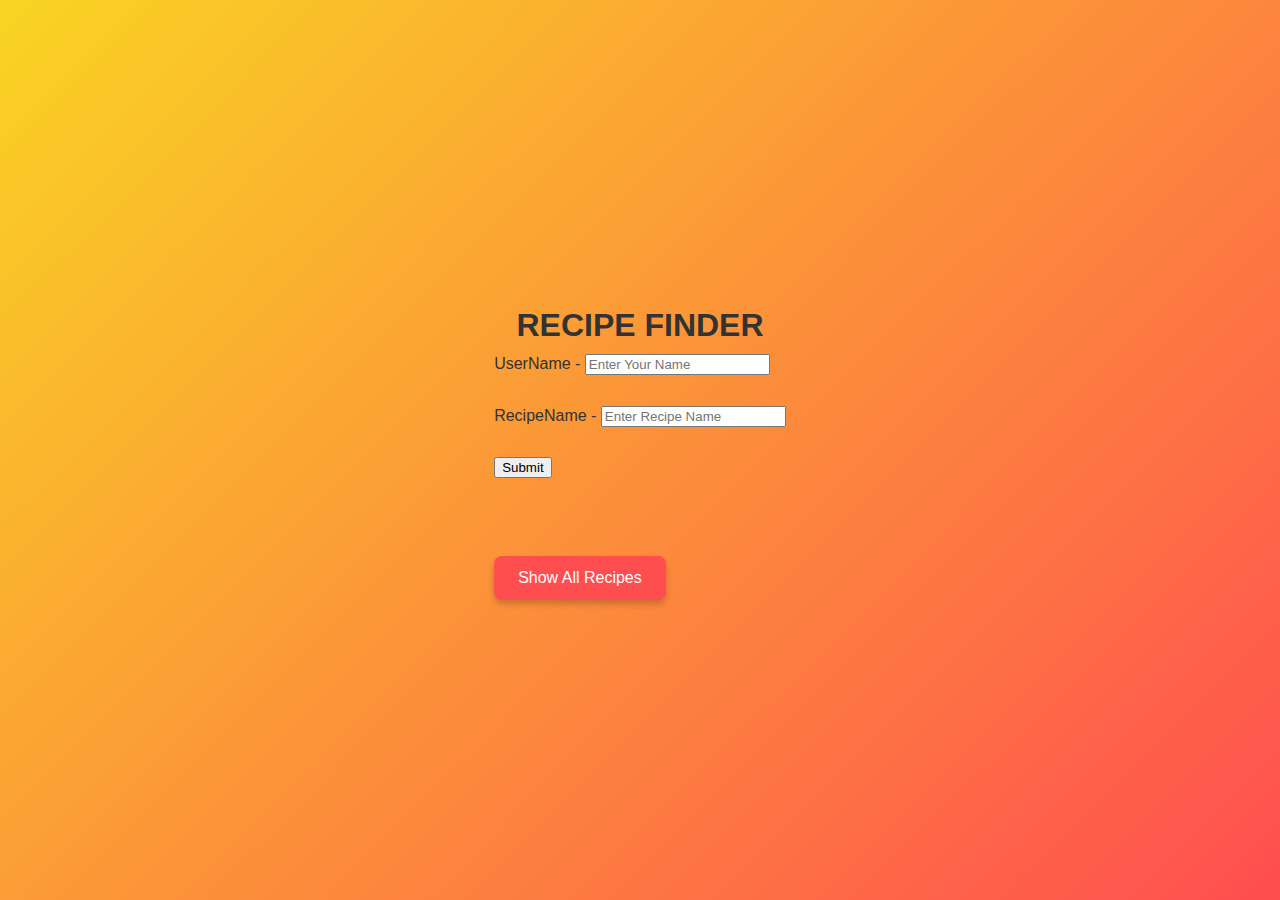
<file: index.html>
<!DOCTYPE html>
<html lang="en">
<head>
    <meta charset="UTF-8">
    <meta name="viewport" content="width=device-width, initial-scale=1.0">
    <title>RECIPE FINDER</title>
    <link rel="stylesheet" href="style.css">
</head>
<body>
    <h1>RECIPE FINDER</h1>
    <div id="container">
        <div id="Details">
            <form id="details-form">
                <label for="username">UserName - </label>
                <input type="text" id="username" required placeholder="Enter Your Name">
                <br><br>
                <label for="recipename">RecipeName - </label>
                <input type="text" id="recipename" required placeholder="Enter Recipe Name">
                <br><br> 
                <input type="submit" id="submit-btn">
            </form>
        </div>
        <br><br><br>
        <div id="display-area">
            <button id="display-details">Show All Recipes</button>
            <p id="RecipeName-display"></p>
        </div>
    </div>
    <script src="script.js"></script>   
</body>
</html>
</file>
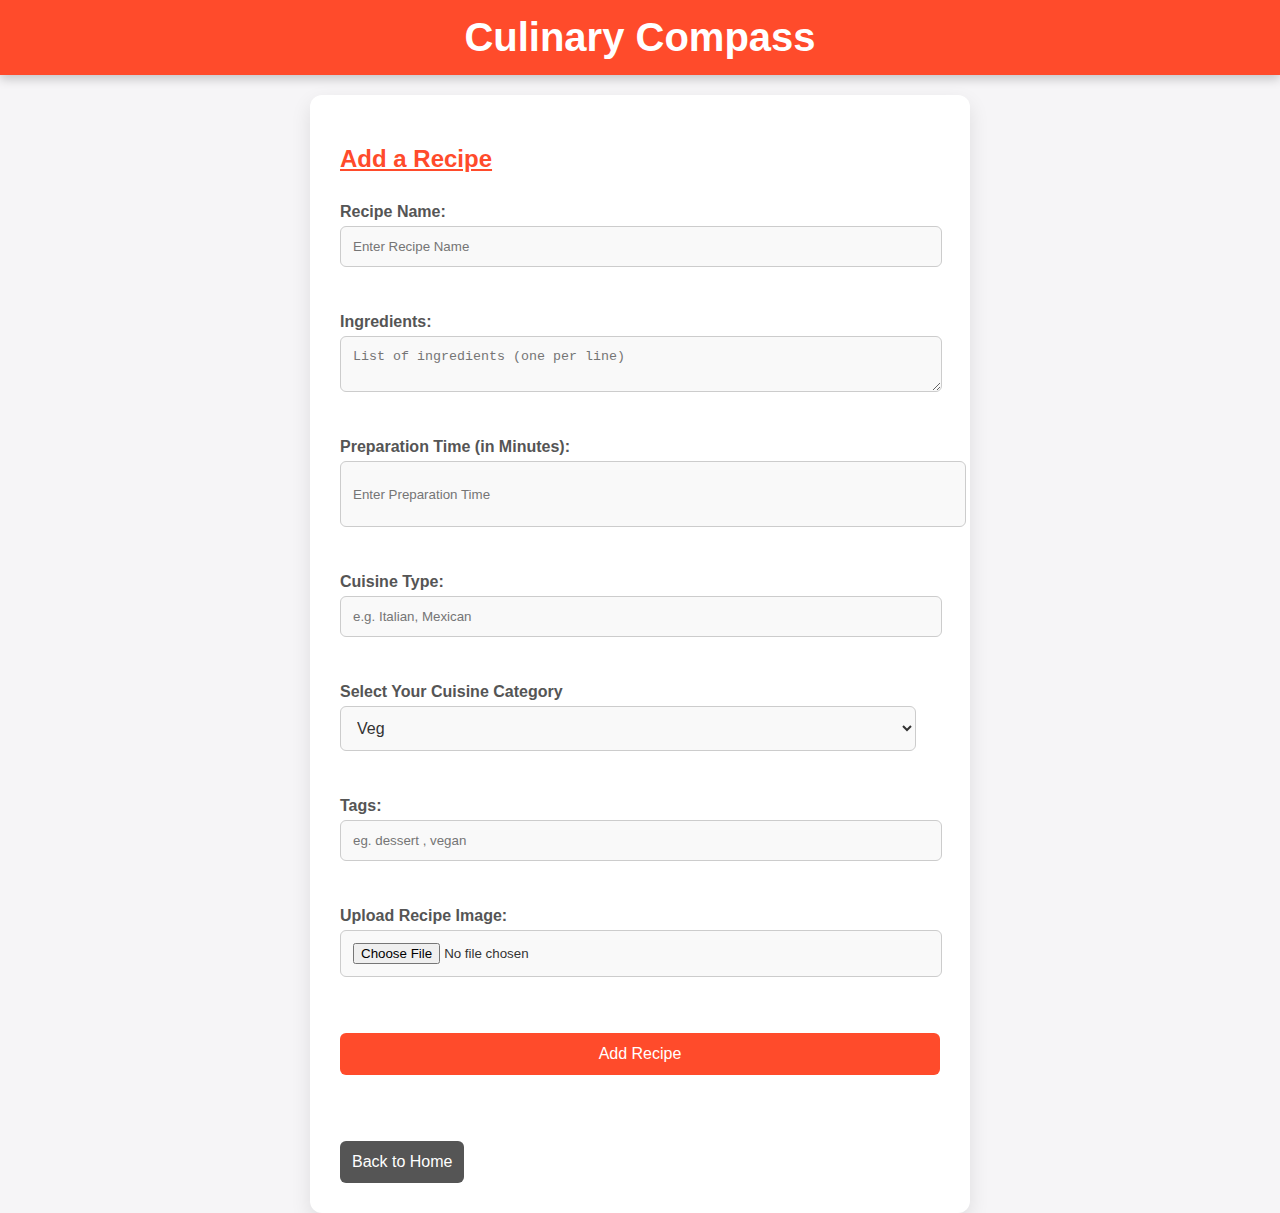
<file: AddRecipe.html>
<!DOCTYPE html>
<html lang="en">
<head>
    <meta charset="UTF-8">
    <meta name="viewport" content="width=device-width, initial-scale=1.0">
    <title>Culinary Compass - Add Recipe</title>
    <link rel="stylesheet" href="AddRecipe.css">
</head>
<body>
    <header>
        <h1>Culinary Compass</h1>
    </header>
    <main>
        <section id="container">
            <div class="add-recipe">
                <h2><u>Add a Recipe</u></h2>
                <form id="details-form">
                    <label for="recipename">Recipe Name:</label>
                    <input type="text" id="recipename" required placeholder="Enter Recipe Name">
                    <br><br>
                    <label for="ingredients">Ingredients:</label>
                    <textarea id="ingredients" required placeholder="List of ingredients (one per line)"></textarea>
                    <br><br>
                    <label for="preparation-time">Preparation Time (in Minutes):</label>
                    <input type="number" id="preparation-time" required placeholder="Enter Preparation Time">
                    <br><br>
                    <label for="cuisine-type">Cuisine Type:</label>
                    <input type="text" id="cuisine-type" required placeholder="e.g. Italian, Mexican">
                    <br><br>
                    <label for="food-category">Select Your Cuisine Category</label>
                    <select id="food-category">
                        <option value="">Veg</option>
                        <option value="">Non-Veg</option>
                    </select>
                    <br><br>
                    <label for="tags">Tags:</label>
                    <input type="text" id="tags" required placeholder="eg. dessert , vegan">
                    <br><br>
                    <label for="imageupload">Upload Recipe Image:</label>
                    <input type="file" id="imageupload" required>
                    <br><br>
                    
                    <input type="submit" id="submit-btn" value="Add Recipe">
                </form>
            </div>
        </section>
        <br><br>
        <button class="back-button" onclick="location.href='admin.html'">Back to Home</button>
    </main>
    <script src="AddRecipe.js"></script>
</body>
</html>
</file>
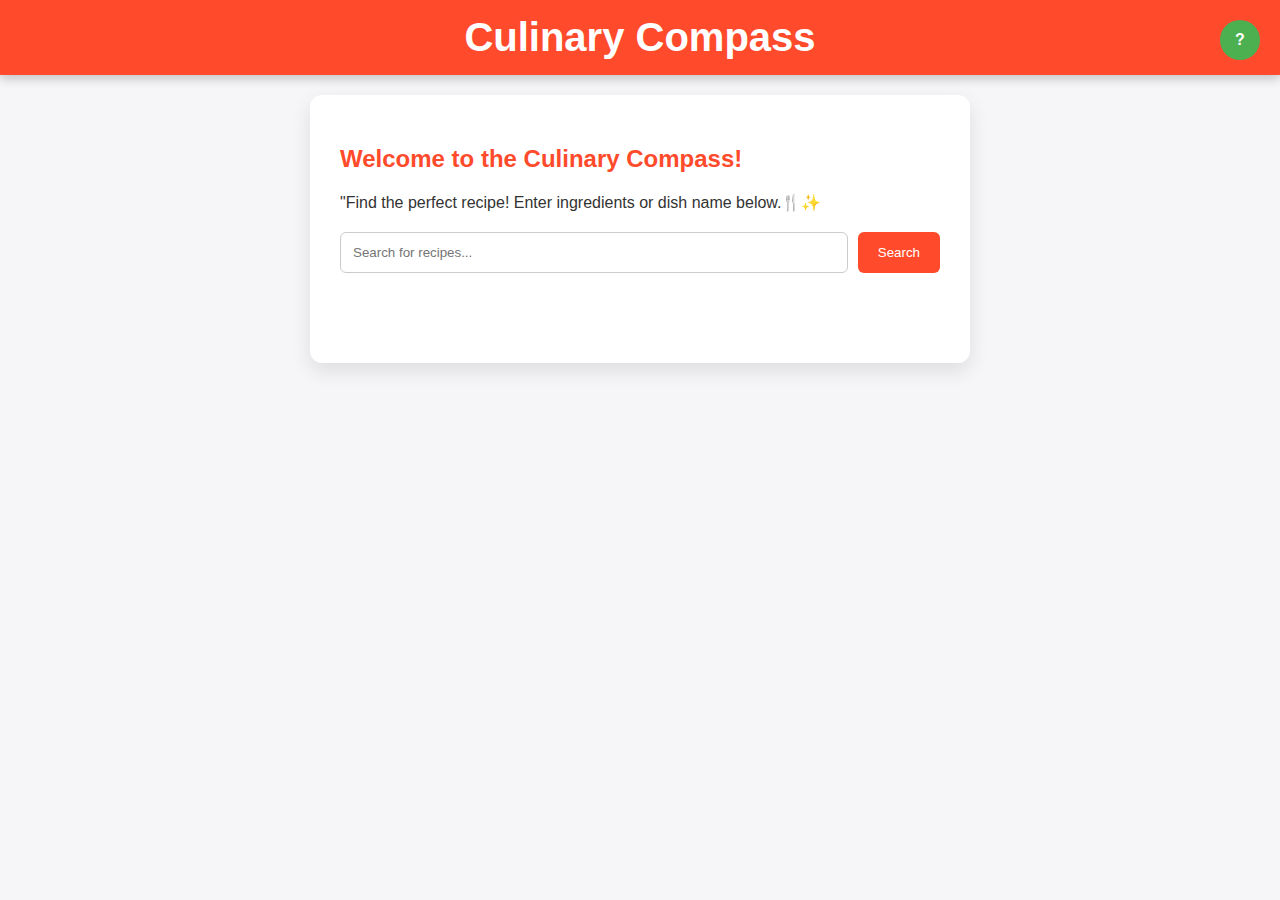
<file: admin.html>
<!DOCTYPE html>
<html lang="en">
<head>
    <meta charset="UTF-8">
    <meta name="viewport" content="width=device-width, initial-scale=1.0">
    <title>Profile and Recipes</title>
    <link rel="stylesheet" href="admin.css">
</head>
<body>
    <header>
        <h1>Culinary Compass</h1>
        <div class="menu">
            <div class="avatar" id="user-avatar" onclick="toggleMenu()">AB</div>
            <div class="dropdown">
                <div id="user-name" class="dropdown-header"></div>
                <a href="javascript:void(0)" onclick="editProfile()">Edit Profile</a>
                <a href="javascript:void(0)" onclick="logout()">Logout</a>
            </div>
        </div>
    </header>
    <main>
        <div class="buttons">
            <button id="add-recipe-button" style="display: none;"  onclick="window.location.href='AddRecipe.html'">Add Recipe</button>
        </div>
        <div id="recipe-cards" class="recipe-cards">
        </div>
    </main>
    <div id="editProfileModal" class="modal" style="display: none;">
        <div class="profile-modal-content">
            <span class="close" onclick="closeEditProfileModal()"></span>
            <h2>Edit Profile</h2>
            <form onsubmit="saveProfile();">
                <label for="editName">Name:</label>
                <input type="text" id="editName" placeholder="Enter new name">

                <label for="editEmail">Email:</label>
                <input type="email" id="editEmail" placeholder="Enter new email">

                <div id="profile-info"></div>

                <button type="submit">Save Changes</button>
                <button type="button" onclick="closeEditProfileModal()">Cancel</button>
            </form>
        </div>
    </div>
<div id="editRecipeModal" class="modal" style="display: none;">
    <div class="recipe-modal-content">
        <span class="close" onclick="closeEditRecipeModal()">&times;</span>
        <h2>Edit Recipe</h2>
        <form id="edit-details-form" onsubmit="saveEditedRecipe(event);">
            <label for="recipename">Recipe Name:</label>
            <input type="text" id="recipename" required placeholder="Enter Recipe Name">
            
            <label for="ingredients">Ingredients:</label>
            <textarea id="ingredients" required placeholder="List of ingredients (one per line)"></textarea>
            
            <label for="preparation-time">Preparation Time (in Minutes):</label>
            <input type="number" id="preparation-time" required placeholder="Enter Preparation Time">
            
            <label for="cuisine-type">Cuisine Type:</label>
            <input type="text" id="cuisine-type" required placeholder="e.g. Italian, Mexican">
            
            <label for="tags">Tags:</label>
            <input type="text" id="tags" required placeholder="eg. dessert , vegan">
            
            <input type="submit" value="Save Changes">
        </form>
    </div>
</div>
    <script src="admin.js"></script>
</body>
</html>
</file>
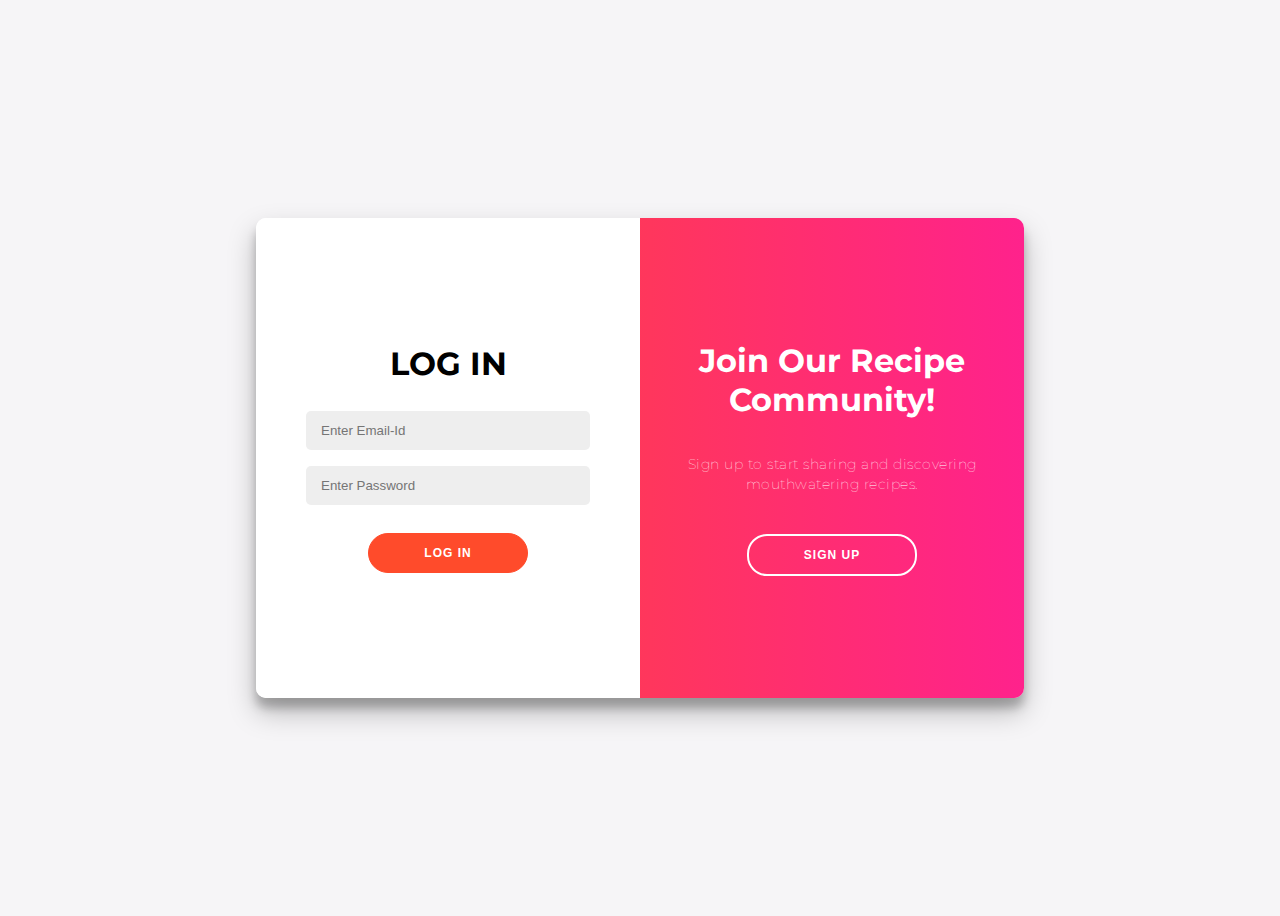
<file: home.html>
<!DOCTYPE html>
<html lang="en">
<head>
    <meta charset="UTF-8">
    <meta name="viewport" content="width=device-width, initial-scale=1.0">
    <title>Profile and Recipes</title>
    <link rel="stylesheet" href="home.css">
</head>
<body>
    <header>
        <h1>Recipe Finder</h1>
        <div class="menu">
            <div class="avatar" id="user-avatar" onclick="toggleMenu()">AB</div>
            <div class="dropdown">
                <div id="user-name" class="dropdown-header"></div>
                <a href="javascript:void(0)" onclick="editProfile()">Edit Profile</a>
                <a href="javascript:void(0)" onclick="logout()">Logout</a>
            </div>
        </div>
    </header>
    <main>
        <div class="buttons">
            <button id="add-recipe-button" style="display: none;"  onclick="window.location.href='AddRecipe.html'">Add Recipe</button>
            <button id="search-recipe-button" onclick="window.location.href='SearchRecipe.html'">Search Recipes</button>
        </div>
        <div id="recipe-cards" class="recipe-cards">
        </div>
    </main>
    <div id="editProfileModal" class="modal" style="display: none;">
        <div class="modal-content">
            <span class="close" onclick="closeEditProfileModal()"></span>
            <h2>Edit Profile</h2>
            <form onsubmit="saveProfile();">
                <label for="editName">Name:</label>
                <input type="text" id="editName" placeholder="Enter new name">

                <label for="editEmail">Email:</label>
                <input type="email" id="editEmail" placeholder="Enter new email">

                <div id="profile-info"></div>

                <button type="submit">Save Changes</button>
                <button type="button" onclick="closeEditProfileModal()">Cancel</button>
            </form>
        </div>
    </div>
    <script src="home.js"></script>
</body>
</html>
</file>
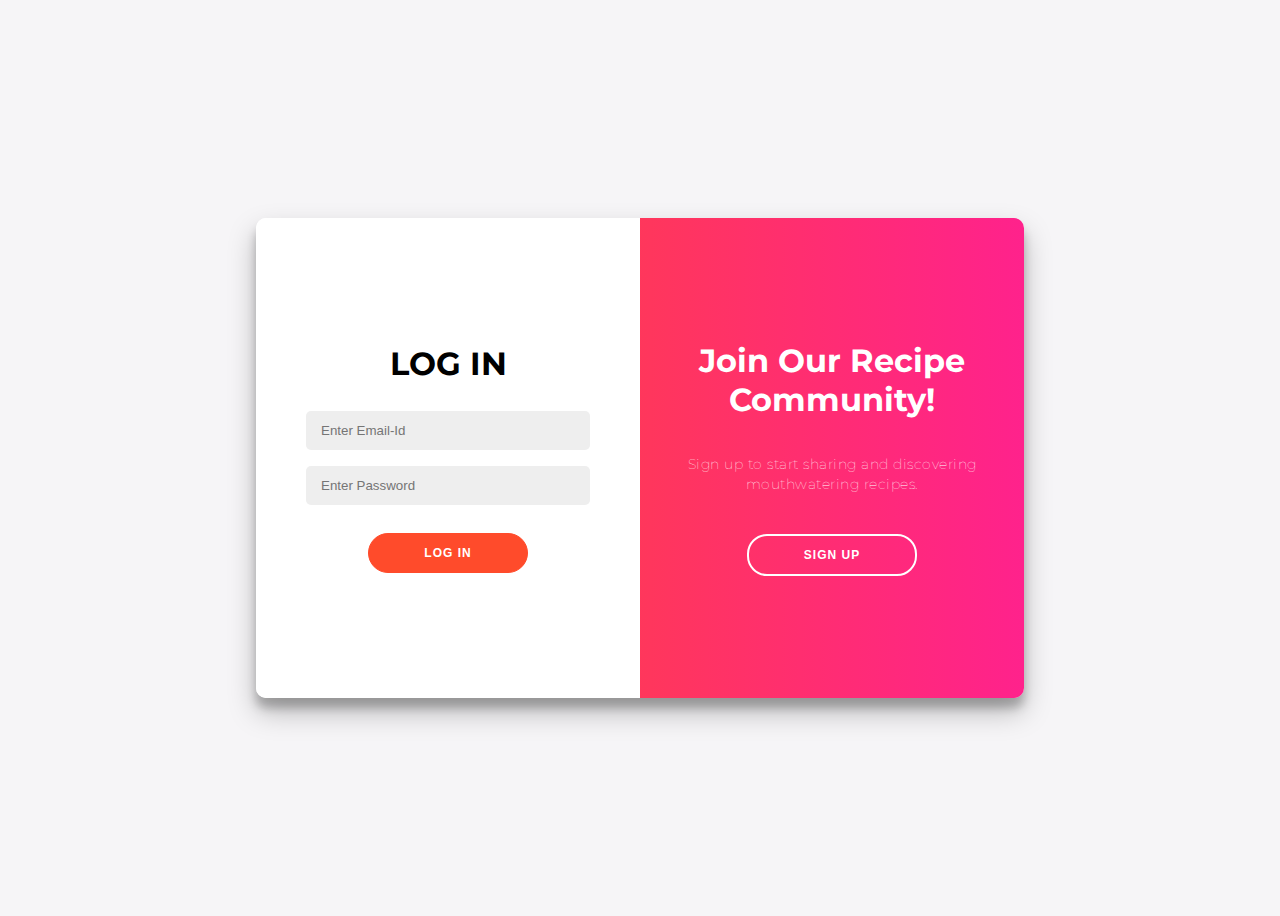
<file: LoginSignUp.html>
<!DOCTYPE html>
<html lang="en">
<head>
    <meta charset="UTF-8">
    <meta name="viewport" content="width=device-width, initial-scale=1.0">
    <title>CULINARY COMPASS</title>
    <link rel="stylesheet" href="login.css">
</head>
<body>
    <div class="container" id="main">
        <div class="sign-up">
            <form>
                <h1>Create Account</h1>
                <input type="text" name="UserName" placeholder="Enter UserName" required>
                <input type="email" name="Email" placeholder="Enter Email-Id" required>
                <input type="password" name="Pass" placeholder="Enter Password" required>
                <div class="checkbox-container">
                    <label for="admin"><input type="checkbox" name="admin" id="admin">Are you an admin?</label>
                </div>
                <button>Sign Up</button>
                <div id="signup-container" style="display: none;"></div>
            </form>
        </div>
        <div class="log-in">
            <form>
                <h1>LOG IN</h1>
                <input type="email" name="Email" placeholder="Enter Email-Id" required>
                <input type="password" name="Pass" placeholder="Enter Password" required>
                <button>Log In</button>
                <div id="login-container" style="display: none;"></div>
            </form>
        </div>
        <div class="overlay-container">
            <div class="overlay">
                <div class="overlay-left">
                    <h1>Welcome Back, Foodie!</h1>
                    <p>Login to discover and share delicious recipes.</p>
                    <button id="logIn" type="button">Log In</button>
                </div>
                <div class="overlay-right">
                    <h1>Join Our Recipe Community!</h1>
                    <p>Sign up to start sharing and discovering mouthwatering recipes.</p>
                    <button id="signUp" type="button">Sign Up</button>
                </div>
            </div>
        </div>
    </div>
    <script src="login.js"></script>
</body>
</html>
</file>
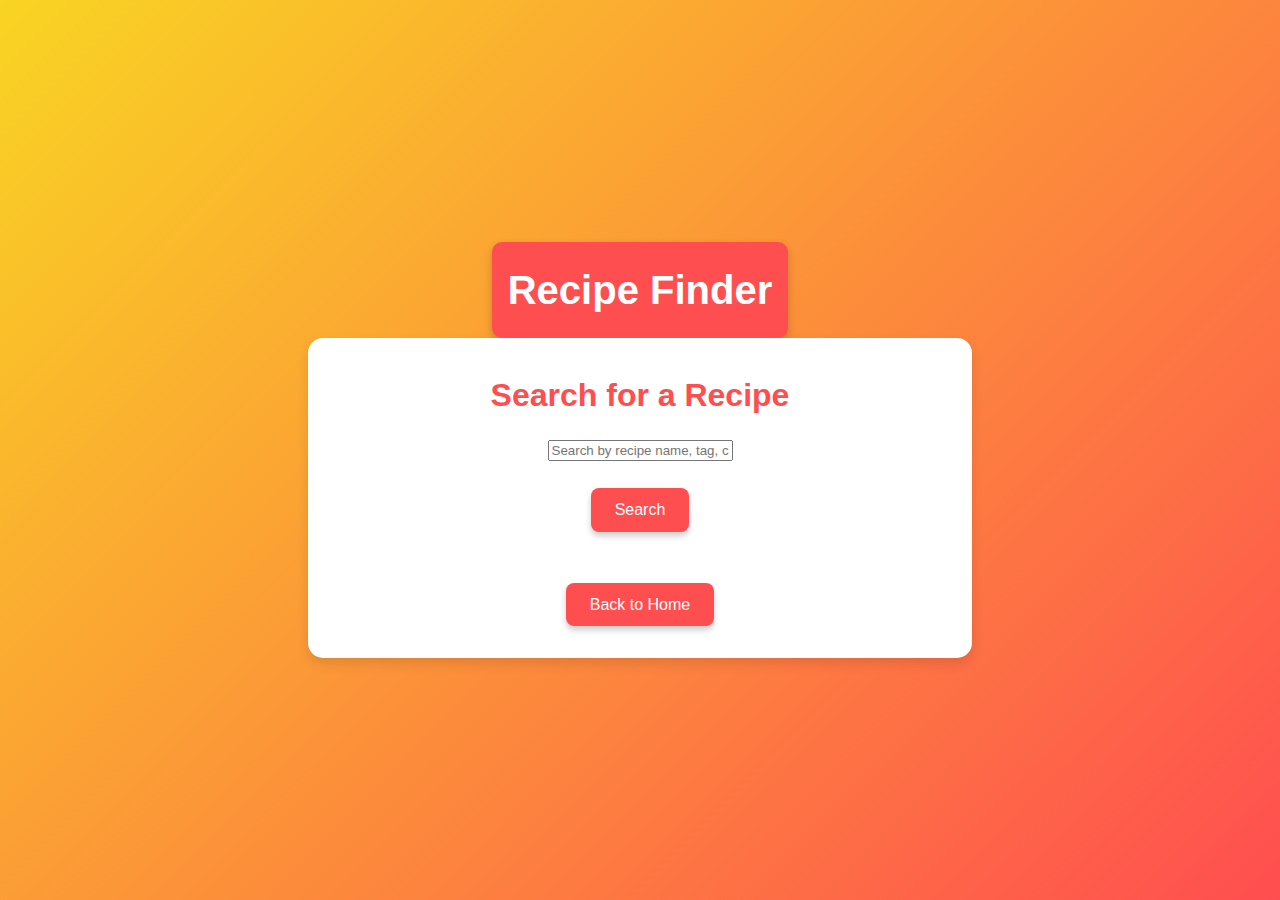
<file: SearchRecipe.html>
<!DOCTYPE html>
<html lang="en">
<head>
    <meta charset="UTF-8">
    <meta name="viewport" content="width=device-width, initial-scale=1.0">
    <title>Recipe Finder - Search Recipe</title>
    <link rel="stylesheet" href="style.css">
</head>
<body>
    <header>
        <h1>Recipe Finder</h1>
    </header>
    <main>
        <section id="container">
            <div class="search-recipe">
                <h2>Search for a Recipe</h2>
                <form id="search-form">
                    <input type="text" id="search-input" placeholder="Search by recipe name, tag, cuisine-type, ingredients">
                    <br><br>
                    <button id="search-btn">Search</button>
                </form>
                <div id="search-results"></div>
            </div>
        </section>
        <br><br>
        <button class="back-button" onclick="location.href='index.html'">Back to Home</button>
    </main>
    <script src="SearchRecipe.js"></script>
</body>
</html>
</file>
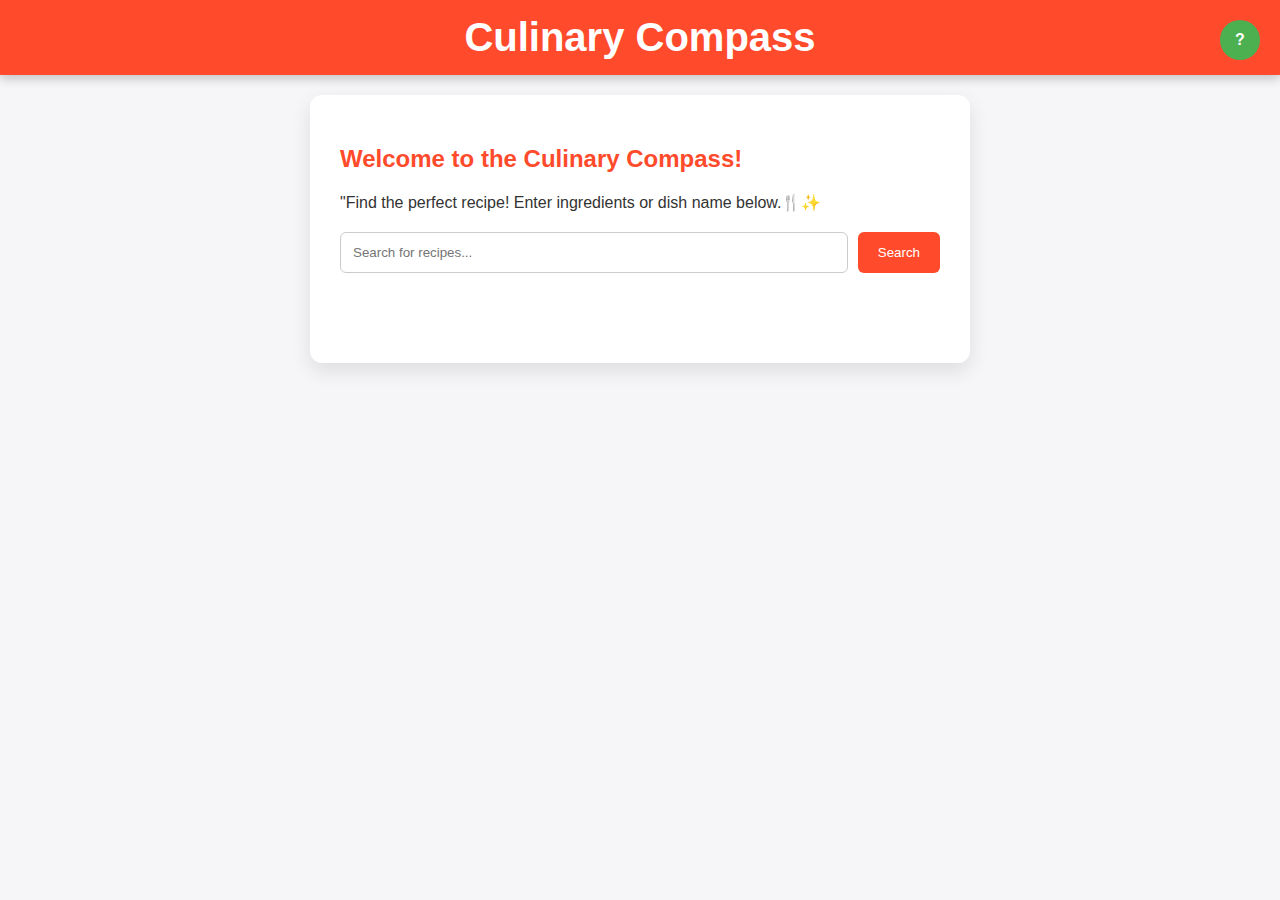
<file: user.html>
<!DOCTYPE html>
<html lang="en">
<head>
    <meta charset="UTF-8">
    <meta name="viewport" content="width=device-width, initial-scale=1.0">
    <title>Culinary Compass - User Dashboard</title>
    <link rel="stylesheet" href="user.css">
</head>
<body>
    <header>
        <h1>Culinary Compass</h1>
        <div class="menu">
            <div class="avatar" id="user-avatar" onclick="toggleMenu()">AB</div> 
            <div class="dropdown" id="user-dropdown" style="display: none;">
                <div id="user-name" class="dropdown-header"></div>
                <a href="javascript:void(0)" onclick="editProfile()">Edit Profile</a>
                <a href="javascript:void(0)" onclick="logout()">Logout</a>
            </div>
        </div>
    </header>
    <main>
        <section class="search-section">
            <h2>Welcome to the Culinary Compass!</h2>
            <p>"Find the perfect recipe! Enter ingredients or dish name below.🍴✨</p>
            
            <div class="search-container">
                <input type="text" id="searchInput" placeholder="Search for recipes..." />
                <button id="searchButton" onclick="performSearch()">Search</button>
            </div>
            <div id="searchMessage" class="search-message"></div> 
        </section>

        <section id="recipe-cards" class="recipe-cards">
        </section>
    </main>

    <div id="editProfileModal" class="modal" style="display: none;">
        <div class="profile-modal-content">
            <span class="close" onclick="closeEditProfileModal()">&times;</span>
            <h2>Edit Profile</h2>
            <form id="edit-profile-form" onsubmit="saveProfile(event);">
                <label for="editName">Name:</label>
                <input type="text" id="editName" placeholder="Enter new name" required>

                <label for="editEmail">Email:</label>
                <input type="email" id="editEmail" placeholder="Enter new email" required>

                <button type="submit">Save Changes</button>
                <button type="button" onclick="closeEditProfileModal()">Cancel</button>
            </form>
        </div>
    </div>

    <script src="user.js"></script> 
</body>
</html>
</file>
<file: AddRecipe.css>
body {
    font-family: 'Montserrat', sans-serif; 
    margin: 0;
    padding: 0;
    background-color: #f6f5f7; 
    color: #333; 
    display: flex;
    flex-direction: column;
    align-items: center;
}

header {
    background-color: #ff4b2b; 
    color: white;
    padding: 15px 0;
    width: 100%;
    text-align: center;
    box-shadow: 0 4px 10px rgba(0, 0, 0, 0.2);
    font-weight: bolder;
}

header h1 {
    margin: 0;
    font-size: 2.5em;
    transition: transform 0.3s ease;
}

header h1:hover {
    transform: scale(1.05); 
}


main {
    padding: 30px;
    width: 100%;
    max-width: 600px;
    margin-top: 20px;
    background: #ffffff; 
    border-radius: 12px;
    box-shadow: 0 8px 20px rgba(0, 0, 0, 0.1);
    transition: background-color 0.3s ease;
}


.add-recipe {
    margin: 20px 0;
}

.add-recipe h2 {
    margin-bottom: 20px;
    color: #ff4b2b; 
}


form {
    display: flex;
    flex-direction: column;
}

form label {
    margin: 10px 0 5px;
    font-weight: bold;
    color: #555; 
}

form input[type="text"],
form input[type="number"],
form textarea,
form input[type="file"],
select {
    padding: 12px;
    border: 1px solid #ccc; 
    border-radius: 6px;
    width: calc(100% - 24px);
    background-color: #f9f9f9; 
    color: #333; 
    transition: border-color 0.3s ease, box-shadow 0.3s ease;
}

form input[type="text"]:focus,
form input[type="number"]:focus,
form textarea:focus,
select:focus {
    border-color: #ff4b2b; 
    box-shadow: 0 0 5px rgba(255, 75, 43, 0.5);
    outline: none;
}

#submit-btn {
    background-color: #ff4b2b; 
    color: white;
    padding: 12px;
    border-radius: 6px;
    cursor: pointer;
    margin-top: 20px;
    border: none;
    font-size: 16px;
    transition: background-color 0.3s ease, transform 0.2s ease;
}

#submit-btn:hover {
    background-color: #ff3a1a; 
    transform: translateY(-2px); 
}

.back-button {
    background-color: #555; 
    color: white;
    padding: 12px;
    border: none;
    border-radius: 6px;
    cursor: pointer;            
    margin-top: 10px;
    display: inline-block;
    font-size: 16px;
    transition: background-color 0.3s ease, transform 0.2s ease;
}

.back-button:hover {
    background-color: #444; 
    transform: translateY(-2px); 
}


@media (max-width: 600px) {
    main {
        padding: 20px;
    }

    form input[type="text"],
    form input[type="number"],
    form textarea,
    select {
        width: calc(100% - 24px); 
    }
}


select {
    font-family: 'Montserrat', sans-serif; 
    font-size: 16px;
    padding: 12px;
    border: 1px solid #ccc; 
    border-radius: 6px;
    background-color: #f9f9f9; 
    color: #333; 
    transition: border-color 0.3s ease, box-shadow 0.3s ease;
}

select option {
    background-color: #ffffff; 
    color: #333; 
}

select:focus { 
    border-color: #ff4b2b; 
    box-shadow: 0 0 5px rgba(255, 75, 43, 0.5);
    outline: none; 
}


#preparation-time {
    height: 40px;
    width: 100%; 
}


#message-container {
    padding: 10px;
    border-radius: 5px;
    margin: 10px 0;
    transition: all 0.3s ease;
    display: none; 
}


.success {
    background-color: rgba(76, 175, 80, 0.1); 
    color: #4CAF50; 
    border: 1px solid #4CAF50; 
}


.error {
    background-color: rgba(244, 67, 54, 0.1); 
    color: #F44336; 
    border: 1px solid #F44336; 
}


@keyframes fadeIn {
    from {
        opacity: 0;
    }
    to {
        opacity: 1;
    }
}

#message-container.show {
    display: block; 
    animation: fadeIn 0.5s ease; 
}


footer {
    margin-top: 20px;
    padding: 10px;
    text-align: center;
    color: #333; 
    font-size: 14px;
}


@media (max-width: 768px) {
    header h1 {
        font-size: 2em; 
    }

    main {
        padding: 15px; 
    }

    #submit-btn,
    .back-button {
        padding: 10px; 
        font-size: 14px; 
    }
}
</file>
<file: admin.css>
body {
  font-family: "Montserrat", sans-serif;
  margin: 0;
  padding: 0;
  color: #333;
  line-height: 1.6;
  background-image: url('https://i.pinimg.com/originals/08/9b/ce/089bce0b11f9a94c850061e14843f511.jpg'); 
  background-size: cover; 
  background-attachment: fixed; 
}

header {
  background-color: #ff4b2b; 
  color: white;
  padding: 15px 0;
  width: 100%;
  text-align: center;
  box-shadow: 0 4px 10px rgba(0, 0, 0, 0.2);
  font-weight: bolder;
}

header h1 {
  margin: 0;
  font-size: 2.5em;
  transition: transform 0.3s ease;
}


.menu {
  display: flex;
  justify-content: flex-end;
  align-items: center;
  position: absolute;  
  top: 20px;  
  right: 20px;
}

.avatar {
  width: 40px;
  height: 40px;
  border-radius: 50%;
  background-color: #4caf50;
  color: white;
  display: flex;
  align-items: center;
  justify-content: center;
  font-size: 16px;
  font-weight: bold;
  cursor: pointer;
  transition: transform 0.2s ease;
}

.avatar:hover {
  transform: scale(1.1);
  background-color: #45a049;
  font-weight: bold;
}

.dropdown {
  position: absolute;
  background-color: white;
  box-shadow: 0 4px 12px rgba(0, 0, 0, 0.2);
  border-radius: 8px;
  min-width: 250px;
  right: 10px;
  top: 60px;
  z-index: 1000;
  display: none;
  font-family: "Montserrat", sans-serif;
}

.dropdown.show {
  display: block;
}

.dropdown-header {
  text-align: center;
  font-weight: bold;
  color: #333;
  padding: 10px 0;
  border-bottom: 1px solid #ddd;
  font-size: 16px;
}

.dropdown a {
  display: flex;
  align-items: center;
  padding: 10px 15px;
  color: #333;
  text-decoration: none;
  font-size: 14px;
  transition: background-color 0.2s ease;
}

.dropdown a:hover {
  background-color: #ff3a1a;
  color: white;
  font-weight: bold;
}

.dropdown a img {
  width: 20px;
  height: 20px;
  margin-right: 10px;
}

.dropdown a::after {
  content: ">";
  margin-left: auto;
  color: #888;
  font-weight: bold;
}

main {
  padding: 20px;
  text-align: center;
}

.buttons {
  margin-top: 20px;
}

button {
  background-color: #ff4b2b;
  color: white;
  border: none;
  padding: 10px 20px;
  text-align: center;
  font-size: 16px;
  margin: 4px 2px;
  cursor: pointer;
  border-radius: 5px;
  transition: background-color 0.3s ease;
}

button:hover {
  background-color: #ff3a1a;
}

button:focus {
  outline: 2px solid #ff4b2b;
}

.recipe-cards {
  display: grid;
  grid-template-columns: repeat(auto-fill, minmax(250px, 1fr));
  gap: 20px;
  padding: 20px;
}
.button-container {
  display: flex;
  justify-content: space-between;
  width: 100%;
  margin-top: auto; 
}

.recipe-card {
  background-color: white;
  border-radius: 12px;
  padding: 20px;
  box-shadow: 0 4px 12px rgba(0, 0, 0, 0.1);
  transition: transform 0.3s ease, box-shadow 0.3s ease;
  overflow: hidden;
  position: relative;
  display: flex;
  flex-direction: column;
  align-items: center;
  text-align: center;
  justify-content: space-between;
  height: 100%;
}

.recipe-card:hover {
  transform: translateY(-10px);
  box-shadow: 0 6px 20px rgba(0, 0, 0, 0.2);
}

.recipe-card img {
  width: 100%;
  height: auto;
  border-radius: 8px;
  margin-bottom: 15px;
  transition: transform 0.3s ease;
}

.recipe-card img:hover {
  transform: scale(1.05);
}

.recipe-card h3 {
  font-size: 20px;
  font-weight: bold;
  color: #ff4b2b;
  margin-bottom: 10px;
}

.recipe-card p {
  font-size: 14px;
  color: #555;
  margin-bottom: 5px;
}

.recipe-card .tags {
  display: flex;
  flex-wrap: wrap;
  gap: 10px;
  margin-bottom: 10px;
}

.recipe-card .tags span {
  background-color: #ff4b2b;
  color: white;
  padding: 5px 10px;
  border-radius: 20px;
  font-size: 12px;
}

.recipe-card .tags span:hover {
  background-color: #ff3a1a;
}

.recipe-card .details-button {
  background-color: #ff4b2b;
  color: white;
  padding: 10px 20px;
  border: none;
  border-radius: 25px;
  cursor: pointer;
  font-size: 14px;
  text-transform: uppercase;
  letter-spacing: 1px;
  transition: background-color 0.3s ease;
}

.recipe-card .details-button:hover {
  background-color: #ff3a1a;
}

footer {
  text-align: center;
  padding: 20px;
  background-color: #f8f8f8;
  position: relative;
  bottom: 0;
  width: 100%;
}

.modal {
  display: none; 
  position: fixed; 
  z-index: 1000; 
  left: 0;
  top: 0;
  width: 100%; 
  height: 100%; 
  overflow: auto; 
  background-color: rgba(0, 0, 0, 0.7); 
}


.profile-modal-content, .recipe-modal-content {
  background-color: #ffffff; 
  margin: 10% auto; 
  padding: 30px; 
  border: none; 
  border-radius: 12px; 
  box-shadow: 0 8px 20px rgba(0, 0, 0, 0.3); 
  width: 90%; 
  max-width: 500px; 
  transition: transform 0.3s ease; 
}


.close {
  color: #ff4b2b; 
  float: right; 
  font-size: 28px; 
  font-weight: bold; 
  cursor: pointer; 
}

.close:hover,
.close:focus {
  color: #d9534f; 
  text-decoration: none; 
}


.profile-modal-content input,
.recipe-modal-content input,
.profile-modal-content textarea,
.recipe-modal-content textarea {
  width: 100%; 
  padding: 12px; 
  margin: 10px 0; 
  border: 1px solid #ccc; 
  border-radius: 6px; 
  outline: none; 
  transition: border-color 0.3s ease; 
}

.profile-modal-content input:focus,
.recipe-modal-content input:focus,
.profile-modal-content textarea:focus,
.recipe-modal-content textarea:focus {
  border-color: #ff4b2b; 
  box-shadow: 0 0 5px rgba(255, 75, 43, 0.5); 
}


.profile-modal-content button,
.recipe-modal-content button {
    background-color: #ff4b2b; 
    color: white; 
    border: none; 
    padding: 12px 20px; 
    text-align: center; 
    font-size: 16px; 
    margin: 10px 0; 
    cursor: pointer; 
    border-radius: 6px; 
    transition: background-color 0.3s ease, transform 0.2s ease; 
}

.profile-modal-content button:hover,
.recipe-modal-content button:hover {
    background-color: #ff3a1a; 
    transform: translateY(-2px); 
}


.save-changes-button {
    background-color: #ff4b2b; 
    color: white; 
    border: none; 
    padding: 12px 20px; 
    text-align: center; 
    font-size: 16px; 
    margin: 10px 0; 
    cursor: pointer; 
    border-radius: 6px; 
    transition: background-color 0.3s ease, transform 0.2s ease; 
}

.save-changes-button:hover {
    background-color: #ff3a1a; 
    transform: translateY(-2px); 
}


@media (max-width: 600px) {
  .modal {
      padding: 10px; 
  }

  .profile-modal-content, .recipe-modal-content {
      padding: 20px; 
  }
}
</file>
<file: login.css>
@import url("https://fonts.googleapis.com/css?family=Montserrat:400,800");

* {
  box-sizing: border-box;
}
body {
  display: flex;
  justify-content: center;
  align-items: center;
  flex-direction: column;
  font-family: "Montserrat", sans-serif;
  background: #f6f5f7;
  min-height: 100vh;
}

#signup-container, #login-container {
  padding: 10px;
  border-radius: 5px;
  margin: 10px 0;
  transition: all 0.3s ease;
  display: none; 
}

#signup-container.success, #login-container.success {
  background-color: #d4edda; 
  color: #155724; 
}

#signup-container.error, #login-container.error {
  background-color: #f8d7da; 
  color: #721c24; 
}

.container {
  position: relative;
  width: 768px;
  max-width: 100%;
  min-height: 480px;
  background-color: #fff;
  border-radius: 10px;
  overflow: hidden;
  box-shadow: 0 14px 28px rgba(0, 0, 0, 0.25), 0 10px 10px rgba(0, 0, 0, 0.22);
  transition: all 0.6s ease-in-out;
}
.sign-up,
.log-in {
  position: absolute;
  top: 0;
  left: 0;
  height: 100%;
  width: 50%;
  transition: all 0.6s ease-in-out;
  z-index: 1;
  opacity: 0;
}
.log-in {
  z-index: 2;
  opacity: 1;
}
form {
  display: flex;
  flex-direction: column;
  align-items: center;
  justify-content: center;
  height: 100%;
  padding: 0 50px;
  text-align: center;
  background: #fff;
}
h1 {
  font-weight: bold;
  margin-bottom: 20px;
}
p {
  font-size: 14px;
  font-weight: 100;
  line-height: 20px;
  letter-spacing: 0.5px;
  margin: 15px 0 20px;
}
input {
  width: 100%;
  padding: 12px 15px;
  margin: 8px 0;
  background: #eee;
  border: none;
  border-radius: 5px;
  outline: none;
}
button {
  padding: 12px 55px;
  margin: 20px 0;
  font-size: 12px;
  font-weight: bold;
  color: #fff;
  background-color: #ff4b2b;
  border: 1px solid #ff4b2b;
  border-radius: 20px;
  text-transform: uppercase;
  letter-spacing: 1px;
  cursor: pointer;
  transition: transform 0.2s ease-in-out;
}
button:hover {
  background-color: #ff3a1a;
}
button:active {
  transform: scale(0.95);
}
#signUp,
#logIn {
  background-color: transparent;
  border: 2px solid #fff;
  color: #fff;
}
.container.right-panel-active .sign-up {
  transform: translateX(100%);
  opacity: 1;
  z-index: 5;
}
.container.right-panel-active .log-in {
  transform: translateX(100%);
  opacity: 0;
  z-index: 1;
}
.overlay-container {
  position: absolute;
  top: 0;
  left: 50%;
  width: 50%;
  height: 100%;
  overflow: hidden;
  transition: transform 0.6s ease-in-out;
  z-index: 100;
}
.container.right-panel-active .overlay-container {
  transform: translateX(-100%);
}
.overlay {
  position: relative;
  left: -100%;
  height: 100%;
  width: 200%;
  background: linear-gradient(to right, #ff4b2b, #ff228c);
  color: #fff;
  transform: translateX(0);
  transition: transform 0.6s ease-in-out;
}
.container.right-panel-active .overlay {
  transform: translateX(50%);
}
.overlay-left,
.overlay-right {
  position: absolute;
  top: 0;
  height: 100%;
  width: 50%;
  display: flex;
  flex-direction: column;
  align-items: center;
  justify-content: center;
  text-align: center;
  padding: 0 40px;
  transition: transform 0.6s ease-in-out;
}
.overlay-left {
  transform: translateX(-20%);
}
.container.right-panel-active .overlay-left {
  transform: translateX(0);
}
.overlay-right {
  right: 0;
  transform: translateX(0);
}

.checkbox-container {
  padding-top: 10px;
  display: flex;
  align-items: center;
  justify-content: flex-start;
  gap: 100px;
}

input[type="checkbox"] {
  margin: 0;
  margin-right: 8px;
  width: 16px;
  height: 16px;
  accent-color: #ff4b2b;
}

label {
  display: flex;
  align-items: center;
  font-size: 14px;
  color: #333;
}
</file>
<file: user.css>
body {
    font-family: "Montserrat", sans-serif; 
    margin: 0;
    background-image: url(https://i.pinimg.com/originals/08/9b/ce/089bce0b11f9a94c850061e14843f511.jpg); 
    background-size: cover;
    padding: 0;
    background-color: #f6f5f7; 
    color: #333; 
    display: flex;
    flex-direction: column;
    align-items: center;
}
.recipe-cards {
    display: grid;
    grid-template-columns: repeat(auto-fill, minmax(250px, 1fr));
    gap: 20px;
    padding: 20px;
}

.recipe-card {
    background-color: white;
    border-radius: 12px;
    padding: 20px;
    box-shadow: 0 4px 12px rgba(0, 0, 0, 0.1);
    transition: transform 0.3s ease, box-shadow 0.3s ease;
    overflow: hidden;
    display: flex;
    flex-direction: column;
    align-items: center;
    text-align: center;
}

.recipe-card:hover {
    transform: translateY(-5px);
    box-shadow: 0 6px 20px rgba(0, 0, 0, 0.2);
}

.recipe-card img {
    width: 100%;
    height: auto;
    border-radius: 8px;
    margin-bottom: 15px;
}

.recipe-card h3 {
    font-size: 20px;
    font-weight: bold;
    color: #ff4b2b;
    margin-bottom: 10px;
}

.recipe-card p {
    font-size: 14px;
    color: #555;
    margin-bottom: 5px;
}

header {
    background-color: #ff4b2b; 
    color: white;
    padding: 15px 0;
    width: 100%;
    text-align: center;
    box-shadow: 0 4px 10px rgba(0, 0, 0, 0.2);
    font-weight: bolder;
}

header h1 {
    margin: 0;
    font-size: 2.5em;
    transition: transform 0.3s ease;
}



main {
    padding: 30px;
    width: 100%;
    max-width: 600px;
    margin-top: 20px;
    background: #ffffff; 
    border-radius: 12px;
    box-shadow: 0 8px 20px rgba(0, 0, 0, 0.1);
    transition: background-color 0.3s ease;
}

h2 {
    margin-bottom: 20px;
    color: #ff4b2b; 
}

.search-container {
    display: flex;
    justify-content: center;
    margin: 20px 0;
}

.search-container input {
    padding: 12px;
    border: 1px solid #ccc;
    border-radius: 6px;
    width: calc(100% - 24px); 
    margin-right: 10px; 
}

.search-container button {
    background-color: #ff4b2b;
    color: white;
    padding: 12px 20px;
    border: none;
    border-radius: 6px;
    cursor: pointer;
    transition: background-color 0.3s;
}

.search-container button:hover {
    background-color: #ff3a1a;
}

.search-message {
    margin-top: 10px;
    font-size: 1.1em;
    color: #333;
    text-align: center;
}
.menu {
    display: flex;
    justify-content: flex-end;
    align-items: center;
    position: absolute;  
    top: 20px;  
    right: 20px;
}

.avatar {
    width: 40px;
    height: 40px;
    border-radius: 50%;
    background-color: #4caf50; 
    color: white;
    display: flex;
    align-items: center;
    justify-content: center;
    font-size: 16px;
    font-weight: bold;
    cursor: pointer;
    transition: transform 0.2s ease;
}

.avatar:hover {
    transform: scale(1.1);
    background-color: #45a049; 
    font-weight: bold;
}

.dropdown {
    position: absolute;
    background-color: white;
    box-shadow: 0 4px 12px rgba(0, 0, 0, 0.2);
    border-radius: 8px;
    min-width: 250px;
    right: 10px;
    top: 60px;
    z-index: 1000;
    display: none;
    font-family: "Montserrat", sans-serif;
}

.dropdown.show {
    display: block;
}

.dropdown-header {
    text-align: center;
    font-weight: bold;
    color: #333;
    padding: 10px 0;
    border-bottom: 1px solid #ddd;
    font-size: 16px;
}

.dropdown a {
    display: flex;
    align-items: center;
    padding: 10px 15px;
    color: #333;
    text-decoration: none;
    font-size: 14px;
    transition: background-color 0.2s ease;
    position: relative; 
}

.dropdown a::after {
    content: ">";
    position: absolute;
    right: 15px; 
    color: #888;
    font-weight: bold; 
    transition: color 0.2s ease; 
}

.dropdown a:hover {
    background-color: #ff3a1a; 
    color: white; 
    font-weight: bold; 
}

.dropdown a:hover::after {
    color: white; 
}

footer {
    text-align: center;
    padding: 20px;
    background-color: #f8f8f8;
    position: relative;
    bottom: 0;
    width: 100%;
    color: #333; 
    font-size: 14px;
}


.modal {
    display: none; 
    position: fixed; 
    z-index: 1000; 
    left: 0;
    top: 0;
    width: 100%; 
    height: 100%; 
    overflow: auto; 
    background-color: rgba(0, 0, 0, 0.7); 
}

.profile-modal-content {
    background-color: #ffffff; 
    margin: 10% auto; 
    padding: 30px; 
    border: none; 
    border-radius: 12px; 
    box-shadow: 0 8px 20px rgba(0, 0, 0, 0.3); 
    width: 90%; 
    max-width: 500px; 
}

.close {
    color: #ff4b2b; 
    float: right; 
    font-size: 28px; 
    font-weight: bold; 
    cursor: pointer; 
}

.close:hover,
.close:focus {
    color: #d9534f; 
    text-decoration: none; 
}

.profile-modal-content input {
    width: 100%; 
    padding: 12px; 
    margin: 10px 0; 
    border: 1px solid #ccc; 
    border-radius: 6px; 
    outline: none; 
    transition: border-color 0.3s ease; 
}

.profile-modal-content input:focus {
    border-color: #ff4b2b; 
    box-shadow: 0 0 5px rgba(255, 75, 43, 0.5); 
}

.profile-modal-content button {
    background-color: #ff4b2b; 
    color: white; 
    border: none; 
    padding: 12px 20px; 
    text-align: center; 
    font-size: 16px;
    margin: 10px 0; 
    cursor: pointer; 
    border-radius: 6px; 
    transition: background-color 0.3s ease, transform 0.2s ease; 
}

.profile-modal-content button:hover {
    background-color: #ff3a1a; 
    transform: translateY(-2px); 
}


@media (max-width: 600px) {
    header h1 {
        font-size: 2em; 
    }

    main {
        padding: 20px;
    }

    .search-container input {
        padding: 10px; 
    }

    .search-container button {
        padding: 10px; 
    }

    .profile-modal-content {
        padding: 20px; 
    }

    .profile-modal-content input {
        padding: 10px; 
    }

    .profile-modal-content button {
        padding: 10px;
    }
}
</file>
<file: style.css>
/* General Reset */
body, h1, h2, p, a, button {
  margin: 0;
  padding: 0;
  box-sizing: border-box;
}

body {
  font-family: 'Arial', sans-serif;
  line-height: 1.6;
  color: #333;
  background: linear-gradient(135deg, #f9d423, #ff4e50);
  min-height: 100vh;
  display: flex;
  flex-direction: column;
  align-items: center;
  justify-content: center;
}

header {
  background-color: #ff4e50;
  color: white;
  text-align: center;
  padding: 1rem;
  border-radius: 10px;
  box-shadow: 0 4px 8px rgba(0, 0, 0, 0.2);
}

header h1 {
  font-size: 2.5rem;
  font-weight: bold;
}

main {
  background: white;
  width: 90%;
  max-width: 600px;
  padding: 2rem;
  border-radius: 15px;
  box-shadow: 0 6px 12px rgba(0, 0, 0, 0.1);
  text-align: center;
}

main h2 {
  font-size: 2rem;
  color: #ff4e50;
  margin-bottom: 1rem;
}

main p {
  font-size: 1.2rem;
  margin-bottom: 2rem;
  color: #666;
}

.buttons {
  display: flex;
  justify-content: center;
  gap: 1rem;
}

button {
  background: #ff4e50;
  color: white;
  border: none;
  border-radius: 8px;
  padding: 0.8rem 1.5rem;
  font-size: 1rem;
  cursor: pointer;
  transition: all 0.3s ease;
  box-shadow: 0 4px 6px rgba(0, 0, 0, 0.2);
}

button:hover {
  background: #d7443c;
  transform: translateY(-2px);
  box-shadow: 0 6px 10px rgba(0, 0, 0, 0.25);
}

button a {
  text-decoration: none;
  color: white;
  font-weight: bold;
}

button a:hover {
  text-decoration: underline;
}
</file>
<file: home.css>
/* Reset and Basic Styling */
* {
    margin: 0;
    padding: 0;
    box-sizing: border-box;
    font-family: Arial, sans-serif;
}

body {
    background-color: #f9f9f9;
}

header {
    background-color: #ff4b2b;
    color: white;
    padding: 1rem 2rem;
    display: flex;
    justify-content: space-between;
    align-items: center;
}

h1 {
    margin: 0;
}

/* Hamburger Menu Styling */
.menu {
    position: relative;
    display: inline-block;
}

.hamburger {
    font-size: 1.5rem;
    cursor: pointer;
    background: none;
    border: none;
    color: white;
}

.dropdown {
    display: none;
    position: absolute;
    top: 40px;
    right: 0;
    background-color: #fff;
    box-shadow: 0 4px 6px rgba(0, 0, 0, 0.2);
    border-radius: 5px;
    z-index: 100;
    min-width: 150px;
}

.dropdown a {
    display: block;
    color: #333;
    padding: 10px;
    text-decoration: none;
}

.dropdown a:hover {
    background-color: #f1f1f1;
}

/* Buttons Styling */
main {
    text-align: center;
    margin-top: 2rem;
}

.buttons button {
    margin: 10px;
    padding: 10px 20px;
    background-color: #ff4b2b;
    border: none;
    color: white;
    font-size: 1rem;
    border-radius: 5px;
    cursor: pointer;
}

.buttons button:hover {
    background-color: #e8431f;
}

/* Show Dropdown */
.menu.active .dropdown {
    display: block;
}
</file>
